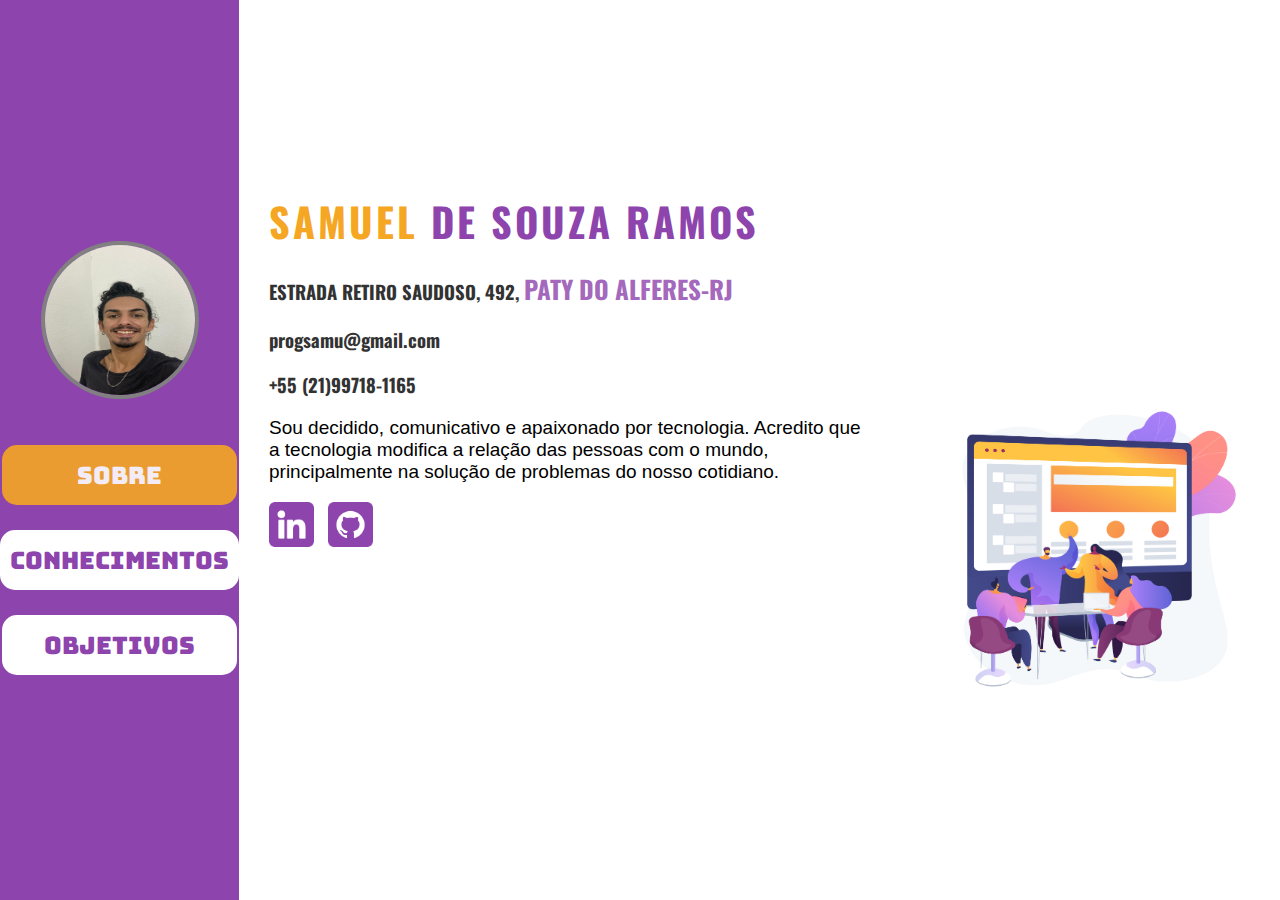
<file: index.html>
<!DOCTYPE html>
<html lang="pt-br">

<head>
    <meta charset="UTF-8">
    <meta http-equiv="X-UA-Compatible" content="IE=edge">
    <meta name="viewport" content="width=device-width, initial-scale=1.0">
    <title> Currículo </title>
    
    <link rel="shortcut icon" href="./assets/icons/icons-aba/botao-home.png" type="image/x-icon">
    <link rel="stylesheet" href="./assets/style.css">
</head>

<body>

    <main style="display: grid; grid-template-columns: 1fr 5fr;">
        <section class="painel">
            <asside class="painel2">
                <figure> <img src="./assets/images/profile.jpeg" alt="Imagem de perfil do usuário." id="perfil">
                </figure>

                <a id="btn-selecionado" href="./index.html" class="botao"> SOBRE </a>
                <a href="./conhecimentos.html" class="botao"> Conhecimentos </a>
                <a href="./objetivos.html" class="botao"> Objetivos </a>
            </asside>
        </section>

        <section class="conteudo" style=" display: grid; grid-template-columns: 60% 40%;" >
            <div class="sobreConteudo" >
                <h1 id="nome"> <span id="nome-color"> SAMUEL </span> DE SOUZA RAMOS </h1>
                <h3 class="font-estilo"> ESTRADA RETIRO SAUDOSO, 492, <span class="cidade"> PATY DO ALFERES-RJ </span>
                </h3>
                <h3 class="font-estilo"> <a href="mailto:progsamu@gmail.com" target="_blank">progsamu@gmail.com</a> </h3>
                <h3 class="font-estilo"> <a href="tel:+5521997181165" target="_blank"> +55 (21)99718-1165 </a> </h3>

                <p id="description">
                    Sou decidido, comunicativo e apaixonado por tecnologia. Acredito que a tecnologia modifica a relação
                    das pessoas com o mundo, principalmente na solução de problemas do nosso cotidiano.
                </p>



                <a href="https://www.linkedin.com/in/samuel-ramos-dev/" target="_blank"> <img class="icon"
                        src="./assets/icons/001-linkedin.png" alt="Logo do linkedin"> </a>
                <a href="https://github.com/ProgSamuel" target="_blank"> <img class="icon"
                        src="./assets/icons/002-github.png" alt="Logo do Github"> </a>


            </div>

            <div class="sobreImage"> 
                <img class="imagemdosobre" src="./assets/images/sobre.jpg"
                alt="ilustração de um personagem fazendo uma apresentação">
            </div>

        
        </section>

    </main>
</body>

</html>
</file>
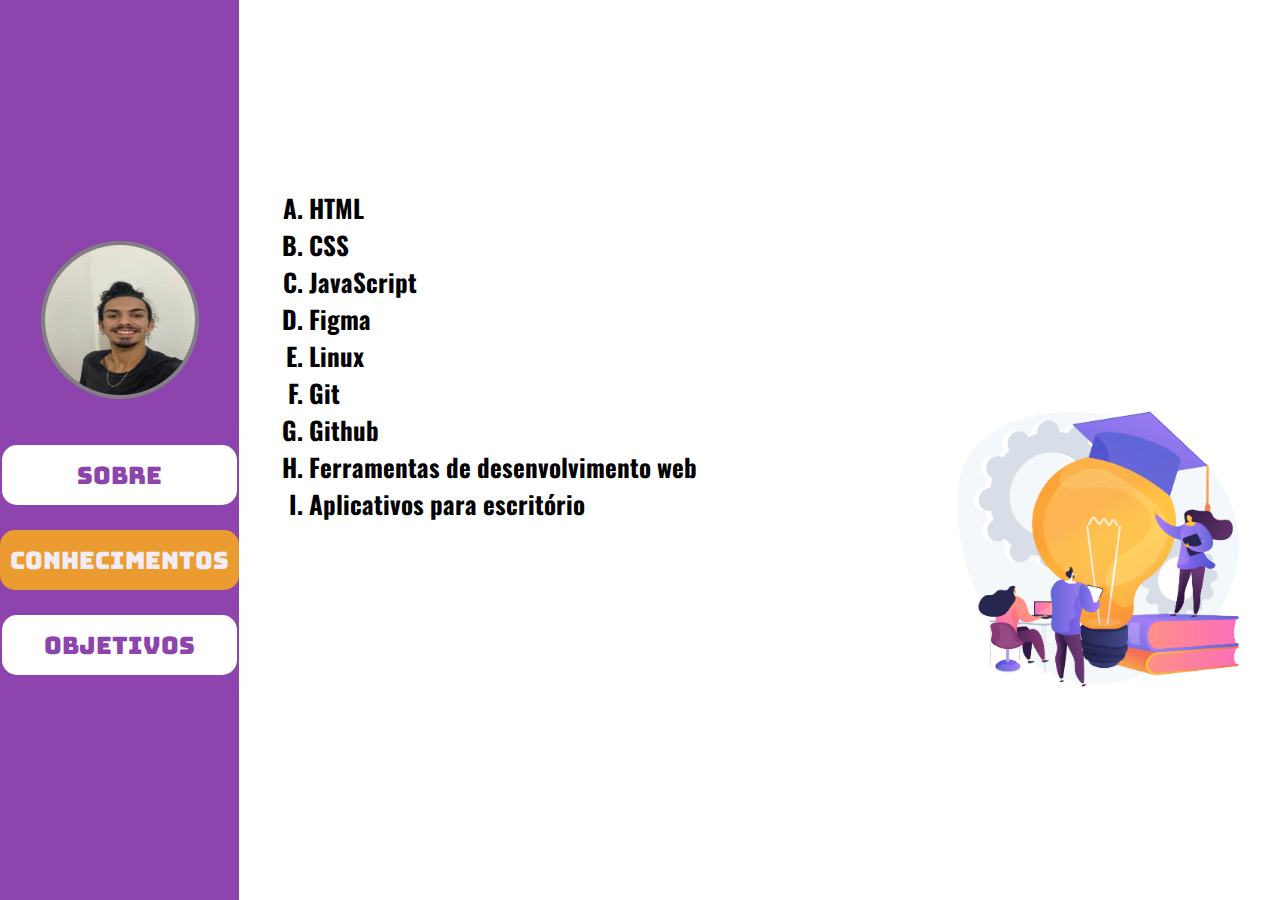
<file: conhecimentos.html>
<!DOCTYPE html>
<html lang="en">
<head>
    <meta charset="UTF-8">
    <meta http-equiv="X-UA-Compatible" content="IE=edge">
    <meta name="viewport" content="width=device-width, initial-scale=1.0">
    <title> Conhecimentos </title>

    <link rel="shortcut icon" href="./assets/icons/icons-aba/001-conhecimento.png" type="image/x-icon">
    <link rel="stylesheet" href="./assets/style.css">
</head>
<body>

    <main style="display: grid; grid-template-columns: 1fr 5fr;">
        <section class="painel" style="grid-template-columns: 80%;">
            <asside class="painel2">
                <figure> <img src="./assets/images/profile.jpeg" alt="Imagem de perfil do usuário." id="perfil">
                </figure>

                <a  href="./index.html" class="botao"> SOBRE </a>
                <a id="btn-selecionado" href="./conhecimentos.html" class="botao"> Conhecimentos </a>
                <a href="./objetivos.html" class="botao"> Objetivos </a>
            </asside>
        </section>

        <section class="conteudo" style="display: grid; grid-template-columns: 60% 40%;" >
            <div class="sobreConteudo" >
                <ol>
                    <li> HTML </li>
                    <li> CSS </li>
                    <li> JavaScript </li>
                    <li> Figma </li>
                    <li> Linux </li>
                    <li> Git </li>
                    <li> Github</li>
                    <li> Ferramentas de desenvolvimento web </li>
                    <li> Aplicativos para escritório </li>

                </ol>

            </div>

            <div class="sobreImage"> 
                <img class="imagemdosobre" src="./assets/images/conhecimento.jpeg" alt="Ilustração referente á conhecimentos desenvolvidos">
            </div>

        
        </section>

    </main>
    
</body>
</html>
</file>
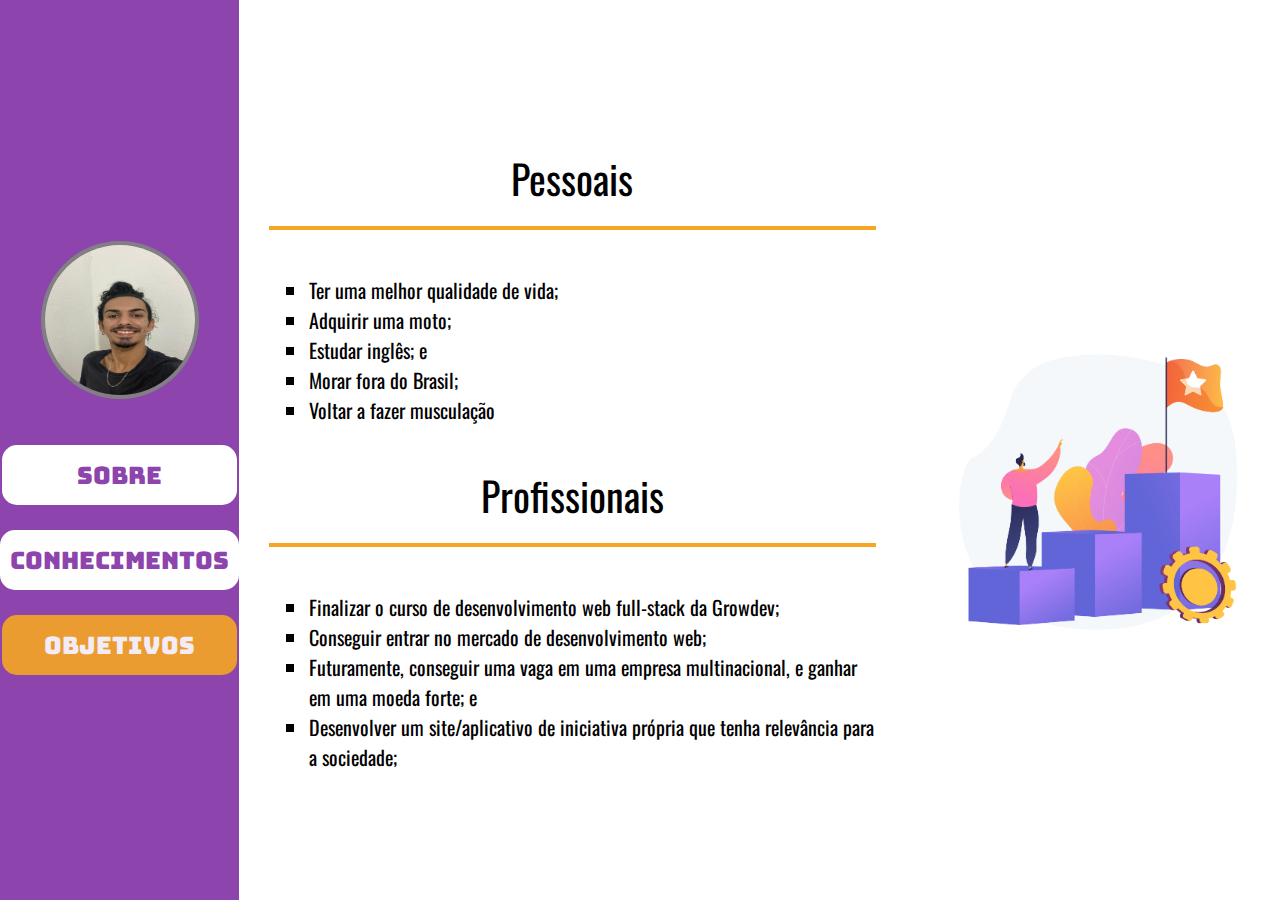
<file: objetivos.html>
<!DOCTYPE html>
<html lang="en">
<head>
    <meta charset="UTF-8">
    <meta http-equiv="X-UA-Compatible" content="IE=edge">
    <meta name="viewport" content="width=device-width, initial-scale=1.0">
    <title> Objetivos </title>

    <link rel="shortcut icon" href="./assets/icons/icons-aba/003-objetivo.png" type="image/x-icon">
    <link rel="stylesheet" href="./assets/style.css">
</head>
<body>

    <main style="display: grid; grid-template-columns: 1fr 5fr;">

        <section class="painel" style="grid-template-columns: 80%;">
            <asside class="painel2">
                <figure> <img src="./assets/images/profile.jpeg" alt="Imagem de perfil do usuário." id="perfil">
                </figure>

                <a  href="./index.html" class="botao"> SOBRE </a>
                <a href="./conhecimentos.html" class="botao"> Conhecimentos </a>
                <a  id="btn-selecionado" href="./objetivos.html" class="botao"> Objetivos </a>
            </asside>
        </section>

        <section class="conteudo" style="display: grid; grid-template-columns: 60% 40%;" >
            <div class="sobreConteudo" >
                <div>
                    <h3 class="sub-titulo"> Pessoais </h3>
                    <ul>
                        <li> Ter uma melhor qualidade de vida; </li>
                        <li> Adquirir uma moto;</li>
                        <li> Estudar inglês; e </li>
                        <li> Morar fora do Brasil; </li>
                        <li> Voltar a fazer musculação </li>
                    </ul>
                </div>

                <div>
                    <h3 class="sub-titulo"> Profissionais</h3>
                    <ul>
                        <li> Finalizar o curso de desenvolvimento web full-stack da Growdev; </li>
                        <li> Conseguir entrar no mercado de desenvolvimento web; </li>
                        <li> Futuramente, conseguir uma vaga em uma empresa multinacional, e ganhar em uma moeda forte;
                            e </li>
                        <li> Desenvolver um site/aplicativo de iniciativa própria que tenha relevância para a sociedade;
                        </li>
                    </ul>
                </div>

            </div>

            <div class="sobreImage"> 
                <img class="imagemdosobre" src="./assets/images/objetivo.jpg"
                alt="Ilustração: Atingindo metas">
            </div>

        
        </section>

    </main>
    
</body>
</html>
</file>
<file: assets/style.css>
@import url('https://fonts.googleapis.com/css2?family=Bungee&display=swap');
@import url('https://fonts.googleapis.com/css2?family=Oswald:wght@500&display=swap');

body {
    margin: 0;
    padding: 0;
    min-height: 100vh;
    font-family: 'Oswald';
}

/*  PAINEL E HOME  */

main {
    justify-content: center;
    align-items: center;

}

.painel {
    flex-direction: column;
    height: 100vh;
    background: #8E44AD;
    justify-content: center;
    align-items: center;
    display: flex;

}

.painel2 {
    display: flex;
    align-items: center;
    flex-direction: column;
    gap: 25px;

}


#perfil {
    height: 150px;
    width: 150px;
    border-radius: 50%;
    border: 4px solid gray;

}

.botao {
    display: block;
    flex-direction: column;
    padding: 10px;
    background-color: #ffffff;
    border-radius: 15px;
    position: relative;
    text-align: center;
    min-width: 90%;
    height: 40px;
    align-content: center;
    font-family: 'Bungee', cursive;
    font-size: 1.5em;
    color: #8E44AD;


}

#btn-selecionado {
    background-color: #F5A623;
    color: #ffffff;
    opacity: 0.9;
}

a {
    text-decoration: none;
    color: inherit;
}


.conteudo {
    margin-left: 30px;
    align-items: initial;
    justify-content: center;

}

#nome-color {
    color: #F5A623;
    font-weight: 1000;

}

#nome {
    font-family: 'Oswald', sans-serif;
    font-weight: bold;
    font-size: 40px;
    color: #8E44AD;
    letter-spacing: 3px;
    margin-bottom: 0px;
}

.font-estilo {
    font-family: 'Oswald', sans-serif;
    font-weight: bold;
    opacity: 0.8;
}

#description {
    font-family: sans-serif;
    font-weight: 400;
    font-size: 19px;
    text-align: left;
}

.p-description {
    width: 400px;
    display: flex;
}

.cidade {
    color: #8E44AD;
    font-weight: bold;
    font-size: 25px;
    font-family: 'Oswald', sans-serif;


}

.sobreConteudo {
    text-align: left;
    position: relative;
    align-items: center;
    justify-content: center;
    font-family: cursive;

}


/* ------------------------------ IMAGENS E ICONES ----------------------------- */


.sobreImage {
    margin-top: 50%;
}

.imagemdosobre {
    width: 90%;
    margin-left: 10%;
    margin-right: 0;
}

.icon {
    width: 45px;
    margin-right: 10px;
}


/* ---------------------  CONHECIMENTOS --------------------------- */

ol{
    font-size: 40px;
    font-family: 'Oswald', sans-serif;
    list-style: upper-alpha;
    font-weight: bold;
    font-size: 25px;
    width: 40vw;
}



/* --------------------------- OBJETIVOS ----------------------------- */



.sub-titulo {
    font-size: 40px;
    font-weight: inherit;
    font-family: 'Oswald', sans-serif;
    border-bottom: #F5A623 4px solid;
    display: flex;
    justify-content: center;
    margin-bottom: 5vh;
    padding-bottom: 2vh;
}

ul {
    font-size: 20px;
    font-weight: inherit;
    font-family: 'Oswald', sans-serif;
    list-style-type: square;
}
</file>
